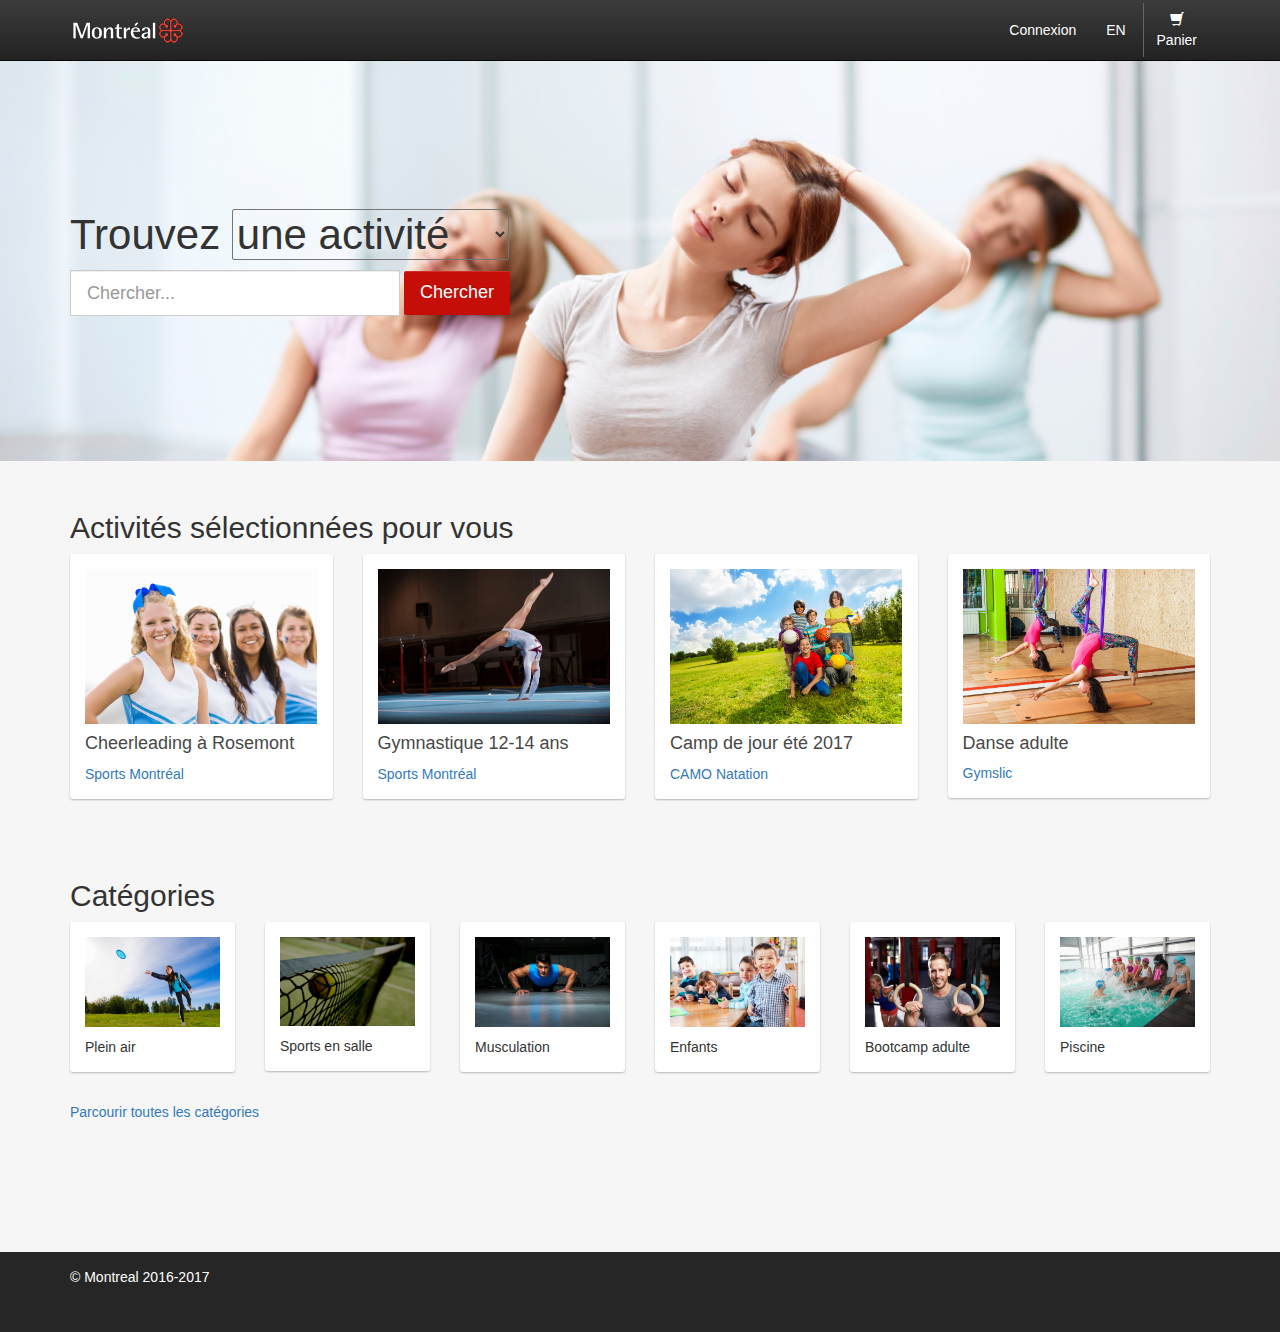
<file: index.html>
﻿<!doctype html>
<html class="no-js" lang="fr">
<head>
    <meta name="viewport" content="width=device-width, initial-scale=1, maximum-scale=1, user-scalable=0"/>
    <meta name="mobileoptimized" content="0" />
    <meta name="apple-mobile-web-app-capable" content="yes" />
    <meta name="mobile-web-app-capable" content="yes" />
    <meta name="apple-mobile-web-app-status-bar-style" content="black-translucent"/>
    
    <link rel="apple-touch-icon" sizes="57x57" href="img/icons/apple-icon-57x57.png">
    <link rel="apple-touch-icon" sizes="60x60" href="img/icons/apple-icon-60x60.png">
    <link rel="apple-touch-icon" sizes="72x72" href="img/icons/apple-icon-72x72.png">
    <link rel="apple-touch-icon" sizes="76x76" href="img/icons/apple-icon-76x76.png">
    <link rel="apple-touch-icon" sizes="114x114" href="img/icons/apple-icon-114x114.png">
    <link rel="apple-touch-icon" sizes="120x120" href="img/icons/apple-icon-120x120.png">
    <link rel="apple-touch-icon" sizes="144x144" href="img/icons/apple-icon-144x144.png">
    <link rel="apple-touch-icon" sizes="152x152" href="img/icons/apple-icon-152x152.png">
    <link rel="apple-touch-icon" sizes="180x180" href="img/icons/apple-icon-180x180.png">
    <link rel="icon" type="image/png" sizes="192x192" href="img/icons/android-icon-192x192.png">
    <link rel="icon" type="image/png" sizes="32x32" href="img/icons/favicon-32x32.png">
    <link rel="icon" type="image/png" sizes="96x96" href="img/icons/favicon-96x96.png">
    <link rel="icon" type="image/png" sizes="16x16" href="img/icons/favicon-16x16.png">
    <link rel="manifest" href="manifest.json">
    <meta name="msapplication-TileColor" content="#ffffff">
    <meta name="msapplication-TileImage" content="img/icons/ms-icon-144x144.png">
    <meta name="theme-color" content="#ffffff">

    <meta charset="utf-8">
    <meta http-equiv="X-UA-Compatible" content="IE=edge,chrome=1">
    <title>Montr&eacute;al - Loisirs en ligne</title>
    <meta name="description" content="">
    <meta name="viewport" content="width=device-width, initial-scale=1">
    <link rel="apple-touch-icon" href="apple-touch-icon.png">

    <meta charset="utf-8">
    <meta http-equiv="X-UA-Compatible" content="IE=edge,chrome=1">
    <title></title>
    <meta name="description" content="">
    <link rel="apple-touch-icon" href="apple-touch-icon.png">

    <link rel="stylesheet" href="css/bootstrap.min.css">
    <link rel="stylesheet" href="css/bootstrap-theme.min.css">
    <link rel="stylesheet" href="css/spacing.css">
    <link rel="stylesheet" href="css/main.css">

    <script src="js/vendor/modernizr-2.8.3.min.js"></script>
</head>
<body>
    <div class="content">
        <nav class="navbar navbar-inverse navbar-fixed-top" role="navigation">
            <div class="container">
                <div class="navbar-header">
                    <div class="row">
                        <div class="col-md-2">
                            <a class="navbar-brand logo" href="index.html">
                                <img class="img-responsive" src="img/logo-city.gif" />
                            </a>
                        </div>
                        <div class="col-md-10">
                            <div class="pv--mini pull-right">
                                <a href="#" class="btn btn-link">Connexion</a>
                                <a href="#" class="btn btn-link">EN</a>
                                <div class="cart">
                                    <a href="#" class="btn btn-link"><span class="glyphicon glyphicon-shopping-cart"></span><br />Panier</a>
                                </div>
                            </div>
                        </div>
                    </div>
                </div>
            </div>
        </nav>

        <!-- Main jumbotron for a primary marketing message or call to action -->
        <div id="jumbotronHome" class="jumbotron jumbotron-home mb--none" style="background-image: url('img/jumbotron-activity.jpg')">
            <div class="container">
                <h1>Trouvez
                    <select id="searchSelect" class="home-select">
                        <option value="activity" selected="selected">une activité</option>
                        <option value="place">un plateau</option>
                        <option value="organization">un organisme</option>
                    </select>
                </h1>
                <form id="search" class="form-inline" action="activity-list.html">
                    <div class="form-group">
                        <div class="input-group">
                            <input type="text" class="form-control input-lg home-search" placeholder="Chercher...">
                        </div>
                    </div>
                    <button type="submit" class="btn btn-primary btn-lg">Chercher</button>
                </form>
            </div>
        </div>

        <!--<div class="bg-white pv--more">
            <div class="container">
                <div class="row">
                    <div class="col-md-4">
                        <div class="mv--more ph">
                            <div class="media">
                                <div class="media-left">
                                    <span class="glyphicon glyphicon glyphicon-home font-xl text-grey"></span>
                                </div>
                                <div class="media-body pl--less">
                                    <h2 class="h3 mt--none" class="media-heading">Installations</h2>
                                    <p>
                                        Vous recherchez une installation ? Aréna, Bibliothèque, Centre communautaire , etc...
                                    </p>
                                    <p>
                                        <a href="place-list.html" class="btn btn-info">Réserver</a>
                                    </p>
                                </div>
                            </div>
                        </div>
                    </div>
                    <div class="col-md-4">
                        <div class="mv--more ph">
                            <div class="media">
                                <div class="media-left">
                                    <span class="glyphicon glyphicon glyphicon-map-marker font-xl text-grey"></span>
                                </div>
                                <div class="media-body pl--less">
                                    <h2 class="h3 mt--none" class="media-heading">Espaces</h2>
                                    <p>
                                        Vous recherchez un espace à louer ? Aire de patinage, terrain de tennis, etc...
                                    </p>
                                    <p>
                                        <a href="place-list.html" class="btn btn-info">Réserver</a>
                                    </p>
                                </div>
                            </div>
                        </div>
                    </div>
                    <div class="col-md-4">
                        <div class="mv--more ph">
                            <div class="media">
                                <div class="media-left">
                                    <span class="glyphicon glyphicon-question-sign  font-xl text-grey"></span>
                                </div>
                                <div class="media-body pl--less">
                                    <h2 class="h3 mt--none" class="media-heading">Aide en ligne</h2>
                                    <p>
                                        <a href="#">Guide d'utilisation</a>
                                    </p>
                                    <p>
                                        <a href="#">Sécurité et confidentialité</a>
                                    </p>
                                    <p class="mb--none">
                                        <a href="#">Service à la clientèle</a>
                                    </p>
                                </div>
                            </div>
                        </div>
                    </div>
                </div>
            </div>
        </div>-->

        <div class="pt--more">
            <div class="container">
                <h2>Activités sélectionnées pour vous</h2>

                <div class="row">
                    <div class="col-md-6 col-lg-3">
                        <div class="card card--flat card--mini mb--more">
                            <img class="img-responsive" src="img/activity-1.jpg" />
                            <h4><a class="text-black" href="#">Cheerleading à Rosemont</a></h4>
                            <a href="#">Sports Montréal</a>
                        </div>
                    </div>
                    <div class="col-md-6 col-lg-3">
                        <div class="card card--flat card--mini mb--more">
                            <img class="img-responsive" src="img/activity-2.jpg" />
                            <h4><a class="text-black" href="#">Gymnastique 12-14 ans</a></h4>
                            <a href="#">Sports Montréal</a>
                        </div>
                    </div>
                    <div class="col-md-6 col-lg-3">
                        <div class="card card--flat card--mini mb--more">
                            <img class="img-responsive" src="img/activity-3.jpg" />
                            <h4><a class="text-black" href="#">Camp de jour été 2017</a></h4>
                            <a href="#">CAMO Natation</a>
                        </div>
                    </div>
                    <div class="col-md-6 col-lg-3">
                        <div class="card card--flat card--mini mb--more">
                            <a class="text-black" href="danse-adulte.html">
                                <img class="img-responsive" src="img/activity-4.jpg" />
                                <h4>Danse adulte</h4>
                            </a>
                            <a href="gymslic.html">Gymslic</a>
                        </div>
                    </div>
                </div>
            </div>
        </div>

        <div class="pt--more">
            <div class="container">
                <h2>Catégories</h2>

                <div class="row">
                    <div class="col-md-4 col-lg-2">
                        <div class="card card--flat card--mini mb--more">
                            <img class="img-responsive" src="img/category-1.jpg" />
                            <p class="mt--less mb--none">Plein air</p>
                        </div>
                    </div>
                    <div class="col-md-4 col-lg-2">
                        <div class="card card--flat card--mini mb--more">
                            <img class="img-responsive" src="img/category-2.jpg" />
                            <p class="mt--less mb--none">Sports en salle</p>
                        </div>
                    </div>
                    <div class="col-md-4 col-lg-2">
                        <div class="card card--flat card--mini mb--more">
                            <img class="img-responsive" src="img/category-3.jpg" />
                            <p class="mt--less mb--none">Musculation</p>
                        </div>
                    </div>
                    <div class="col-md-4 col-lg-2">
                        <div class="card card--flat card--mini mb--more">
                            <img class="img-responsive" src="img/category-5.jpg" />
                            <p class="mt--less mb--none">Enfants</p>
                        </div>
                    </div>
                    <div class="col-md-4 col-lg-2">
                        <div class="card card--flat card--mini mb--more">
                            <img class="img-responsive" src="img/category-6.jpg" />
                            <p class="mt--less mb--none">Bootcamp adulte</p>
                        </div>
                    </div>
                    <div class="col-md-4 col-lg-2">
                        <div class="card card--flat card--mini mb--more">
                            <img class="img-responsive" src="img/category-7.jpg" />
                            <p class="mt--less mb--none">Piscine</p>
                        </div>
                    </div>
                </div>

                <div class="row">
                    <div class="col-md-12 mb--more">
                        <a href="#">Parcourir toutes les catégories</a>
                    </div>
                </div>
            </div>
        </div>

    </div>


    <div class="container">
        <footer>
            <p>&copy; Montreal 2016-2017</p>
        </footer>
    </div>
    <script>window.jQuery || document.write('<script src="js/vendor/jquery-1.11.2.min.js"><\/script>')</script>

    <script src="js/vendor/bootstrap.min.js"></script>

    <script src="js/main.js"></script>
</body>
</html>
</file>
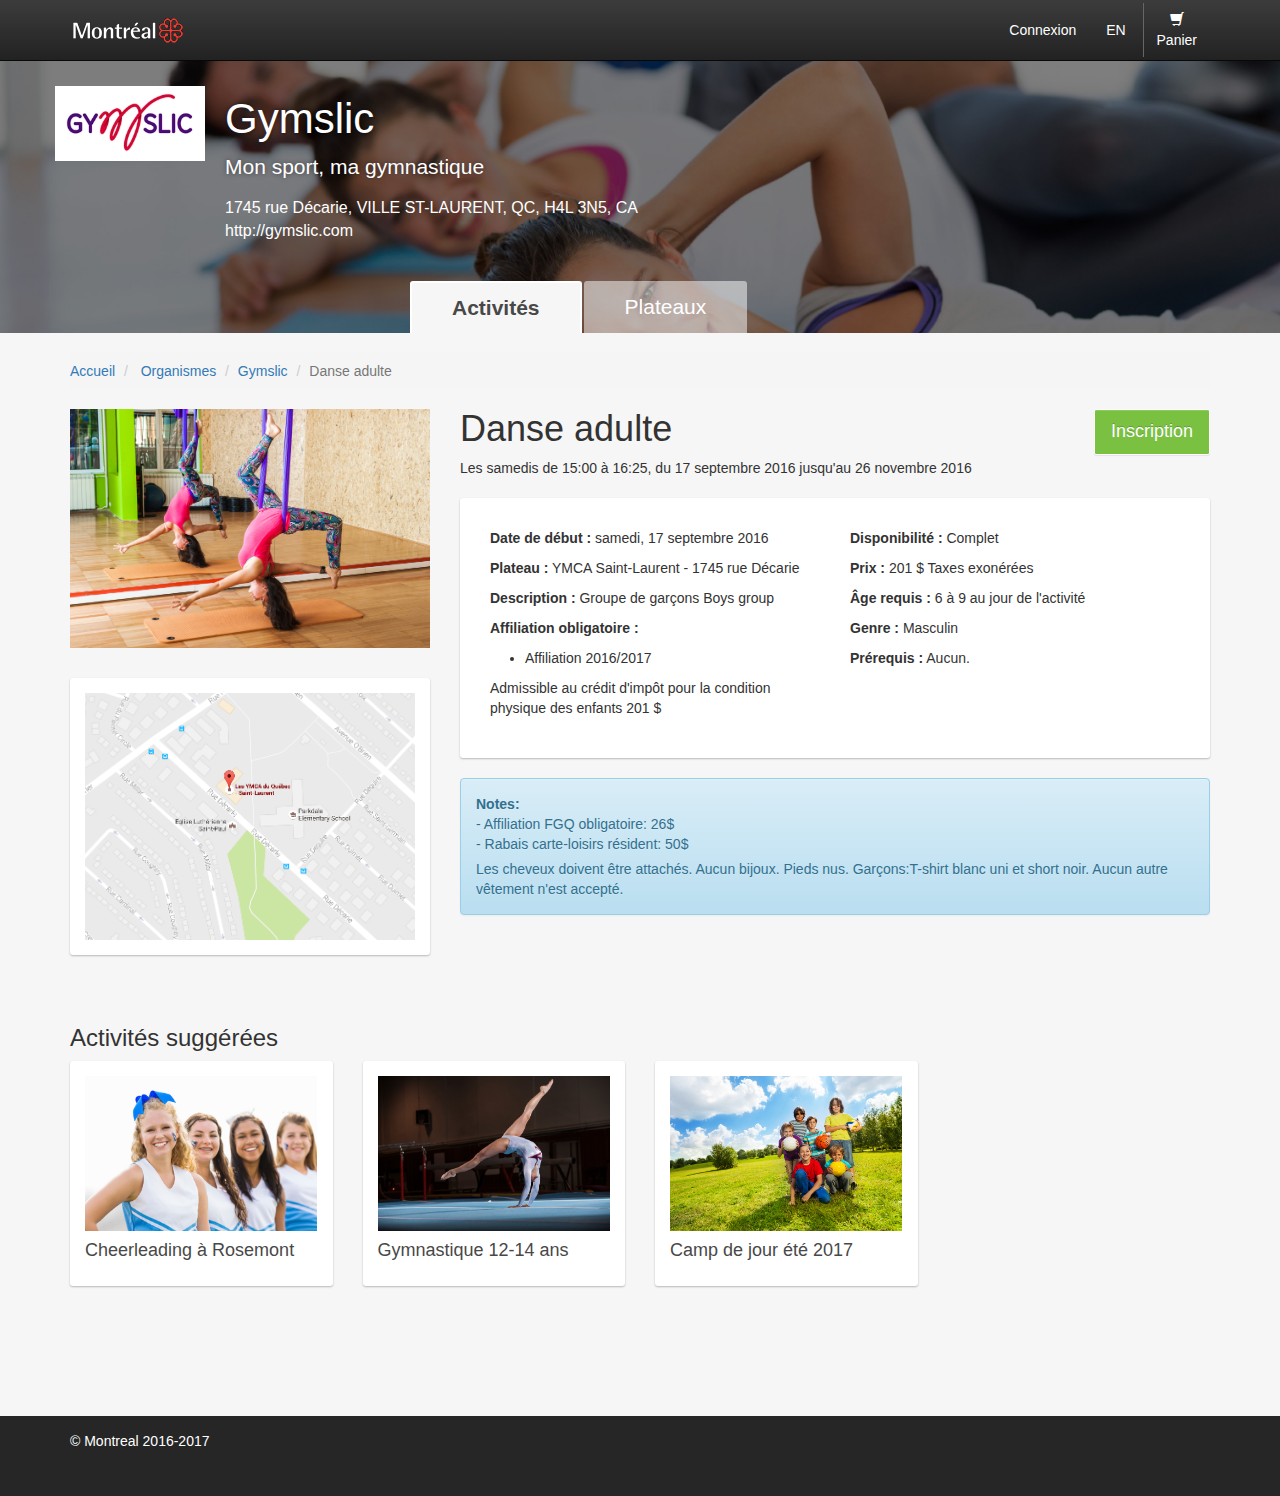
<file: danse-adulte.html>
﻿<!doctype html>
<html class="no-js" lang="fr">
<head>
    <meta name="viewport" content="width=device-width, initial-scale=1, maximum-scale=1, user-scalable=0"/>
    <meta name="mobileoptimized" content="0" />
    <meta name="apple-mobile-web-app-capable" content="yes" />
    <meta name="mobile-web-app-capable" content="yes" />
    <meta name="apple-mobile-web-app-status-bar-style" content="black-translucent"/>

    <link rel="apple-touch-icon" sizes="57x57" href="img/icons/apple-icon-57x57.png">
    <link rel="apple-touch-icon" sizes="60x60" href="img/icons/apple-icon-60x60.png">
    <link rel="apple-touch-icon" sizes="72x72" href="img/icons/apple-icon-72x72.png">
    <link rel="apple-touch-icon" sizes="76x76" href="img/icons/apple-icon-76x76.png">
    <link rel="apple-touch-icon" sizes="114x114" href="img/icons/apple-icon-114x114.png">
    <link rel="apple-touch-icon" sizes="120x120" href="img/icons/apple-icon-120x120.png">
    <link rel="apple-touch-icon" sizes="144x144" href="img/icons/apple-icon-144x144.png">
    <link rel="apple-touch-icon" sizes="152x152" href="img/icons/apple-icon-152x152.png">
    <link rel="apple-touch-icon" sizes="180x180" href="img/icons/apple-icon-180x180.png">
    <link rel="icon" type="image/png" sizes="192x192" href="img/icons/android-icon-192x192.png">
    <link rel="icon" type="image/png" sizes="32x32" href="img/icons/favicon-32x32.png">
    <link rel="icon" type="image/png" sizes="96x96" href="img/icons/favicon-96x96.png">
    <link rel="icon" type="image/png" sizes="16x16" href="img/icons/favicon-16x16.png">
    <link rel="manifest" href="manifest.json">
    <meta name="msapplication-TileColor" content="#ffffff">
    <meta name="msapplication-TileImage" content="img/icons/ms-icon-144x144.png">
    <meta name="theme-color" content="#ffffff">

    <meta charset="utf-8">
    <meta http-equiv="X-UA-Compatible" content="IE=edge,chrome=1">
    <title>Montr&eacute;al - Loisirs en ligne</title>
    <meta name="description" content="">
    <meta name="viewport" content="width=device-width, initial-scale=1">
    <link rel="apple-touch-icon" href="apple-touch-icon.png">

    <meta charset="utf-8">
    <meta http-equiv="X-UA-Compatible" content="IE=edge,chrome=1">
    <title></title>
    <meta name="description" content="">
    <link rel="apple-touch-icon" href="apple-touch-icon.png">

    <link rel="stylesheet" href="css/bootstrap.min.css">
    <link rel="stylesheet" href="css/bootstrap-theme.min.css">
    <link rel="stylesheet" href="css/spacing.css">
    <link rel="stylesheet" href="css/main.css">

    <script src="js/vendor/modernizr-2.8.3.min.js"></script>
</head>
<body>
    <div class="content">
        <nav class="navbar navbar-inverse navbar-fixed-top" role="navigation">
            <div class="container">
                <div class="navbar-header">
                    <div class="row">
                        <div class="col-md-2">
                            <a class="navbar-brand logo" href="index.html">
                                <img class="img-responsive" src="img/logo-city.gif" />
                            </a>
                        </div>
                        <div class="col-md-10">
                            <div class="pv--mini pull-right">
                                <a href="#" class="btn btn-link">Connexion</a>
                                <a href="#" class="btn btn-link">EN</a>
                                <div class="cart">
                                    <a href="#" class="btn btn-link"><span class="glyphicon glyphicon-shopping-cart"></span><br />Panier</a>
                                </div>
                            </div>
                        </div>
                    </div>
                </div>
            </div>
        </nav>

        <div class="jumbotron mb--none jumbotron-organization" style="background-image: url(img/gymslic-bg.jpg);">
            <div class="container">
                <div class="row">

                    <div class="media">
                        <div class="media-left">
                            <div class="jumbotron-organization-logo">
                                <img class="media-object img-responsive" src="img/logo-gymslic.jpg" />
                            </div>
                        </div>
                        <div class="media-body pl--less">
                            <h1 class="mt--less">Gymslic</h1>
                            <p class="headline">Mon sport, ma gymnastique</p>
                            <p class="details">
                                1745 rue Décarie, VILLE ST-LAURENT, QC, H4L 3N5, CA
                                <br /><a href="http://gymslic.com" target="_blank">http://gymslic.com</a>
                            </p>
                        </div>
                    </div>
                </div>
            </div>
        </div>

        <div class="container">
            <ul class="nav nav-tabs nav-organization">
                <li role="presentation" class="active"><a href="gymslic.html">Activités</a></li>
                <li role="presentation"><a href="gymslic-places.html">Plateaux</a></li>
            </ul>
        </div>

        <div class="container">
            <ol class="breadcrumb mv pl--none mb--none">
                <li><a href="index.html">Accueil</a></li>
                <li>
                    <a href="organization-list.html">Organismes</a>
                </li>
                <li><a href="gymslic.html">Gymslic</a></li>
                <li class="active">Danse adulte</li>
            </ol>
        </div>

        <div class="pt">
            <div class="container">

                <div class="row">
                    <div class="col-sm-4">
                        <img class="img-responsive activity-detail-pict" src="img/activity-4.jpg" />

                        <div class="card card--flat card--mini mt--more">
                            <img src="img/danse-adulte-map.png" class="img-responsive" />
                        </div>
                    </div>
                    <div class="col-sm-8">
                        <a class="btn btn-success pull-right btn-lg">Inscription</a>
                        <h1 class="mt--none">
                            Danse adulte
                        </h1>
                        <p>Les samedis de 15:00 à 16:25, du 17 septembre 2016 jusqu'au 26 novembre 2016</p>

                        <div class="card card--flat mt">
                            <div class="row">
                                <div class="col-sm-6">
                                    <p>
                                        <strong>Date de début&nbsp;:</strong>
                                        samedi, 17 septembre 2016
                                    </p>
                                    <p>
                                        <strong>Plateau&nbsp;:</strong>
                                        YMCA Saint-Laurent - 1745 rue Décarie
                                    </p>
                                    <p>
                                        <strong>Description&nbsp;:</strong>
                                        <span class="pre-formatted-text" itemprop="description">
                                            Groupe de garçons
                                            Boys group
                                        </span>
                                    </p>
                                    <p>
                                        <strong>
                                            Affiliation obligatoire&nbsp;:
                                        </strong>
                                    </p>
                                    <p>
                                        <ul>
                                            <li>Affiliation 2016/2017</li>
                                        </ul>
                                    <p>
                                        Admissible au crédit d'impôt pour la condition physique des enfants 201 $
                                    </p>
                                </div>
                                <div class="col-sm-6">
                                    <p class="info-free-place">
                                        <strong>Disponibilité&nbsp;:</strong>
                                        Complet
                                        <meta itemprop="availability" content="Complet">
                                    </p>
                                    <p>
                                        <strong>Prix&nbsp;:</strong>
                                        201 $ Taxes exonérées
                                    </p>
                                    <p>
                                        <strong>Âge requis&nbsp;:</strong>
                                        6 à 9 au jour de l'activité
                                    </p>
                                    <p>
                                        <strong>Genre&nbsp;:</strong>
                                        Masculin
                                    </p>
                                    <p>
                                        <strong>Prérequis&nbsp;:</strong>
                                        <span class="pre-formatted-text">Aucun.</span>
                                    </p>
                                </div>
                            </div>
                        </div>

                        <div class="alert alert-info mt">
                            <strong>Notes:</strong>
                            <p>
                                - Affiliation FGQ obligatoire: 26$
                                <br />- Rabais carte-loisirs résident: 50$
                            </p>
                            <p>
                                Les cheveux doivent être attachés. Aucun bijoux. Pieds nus. Garçons:T-shirt blanc uni et short noir. Aucun autre vêtement n'est accepté.
                            </p>
                        </div>
                    </div>
                </div>
            </div>
        </div>

        <div class="pt--maxi">
            <div class="container">
                <h3>Activités suggérées</h3>

                <div class="row">
                    <div class="col-md-6 col-lg-3">
                        <div class="card card--flat card--mini mb--more">
                            <img class="img-responsive" src="img/activity-1.jpg" />
                            <h4><a class="text-black" href="#">Cheerleading à Rosemont</a></h4>
                        </div>
                    </div>
                    <div class="col-md-6 col-lg-3">
                        <div class="card card--flat card--mini mb--more">
                            <img class="img-responsive" src="img/activity-2.jpg" />
                            <h4><a class="text-black" href="#">Gymnastique 12-14 ans</a></h4>
                        </div>
                    </div>
                    <div class="col-md-6 col-lg-3">
                        <div class="card card--flat card--mini mb--more">
                            <img class="img-responsive" src="img/activity-3.jpg" />
                            <h4><a class="text-black" href="#">Camp de jour été 2017</a></h4>
                        </div>
                    </div>
                </div>
            </div>
        </div>

    </div>


    <div class="container">
        <footer>
            <p>&copy; Montreal 2016-2017</p>
        </footer>
    </div>
    <script>window.jQuery || document.write('<script src="js/vendor/jquery-1.11.2.min.js"><\/script>')</script>

    <script src="js/vendor/bootstrap.min.js"></script>

    <script src="js/main.js"></script>
</body>
</html>
</file>
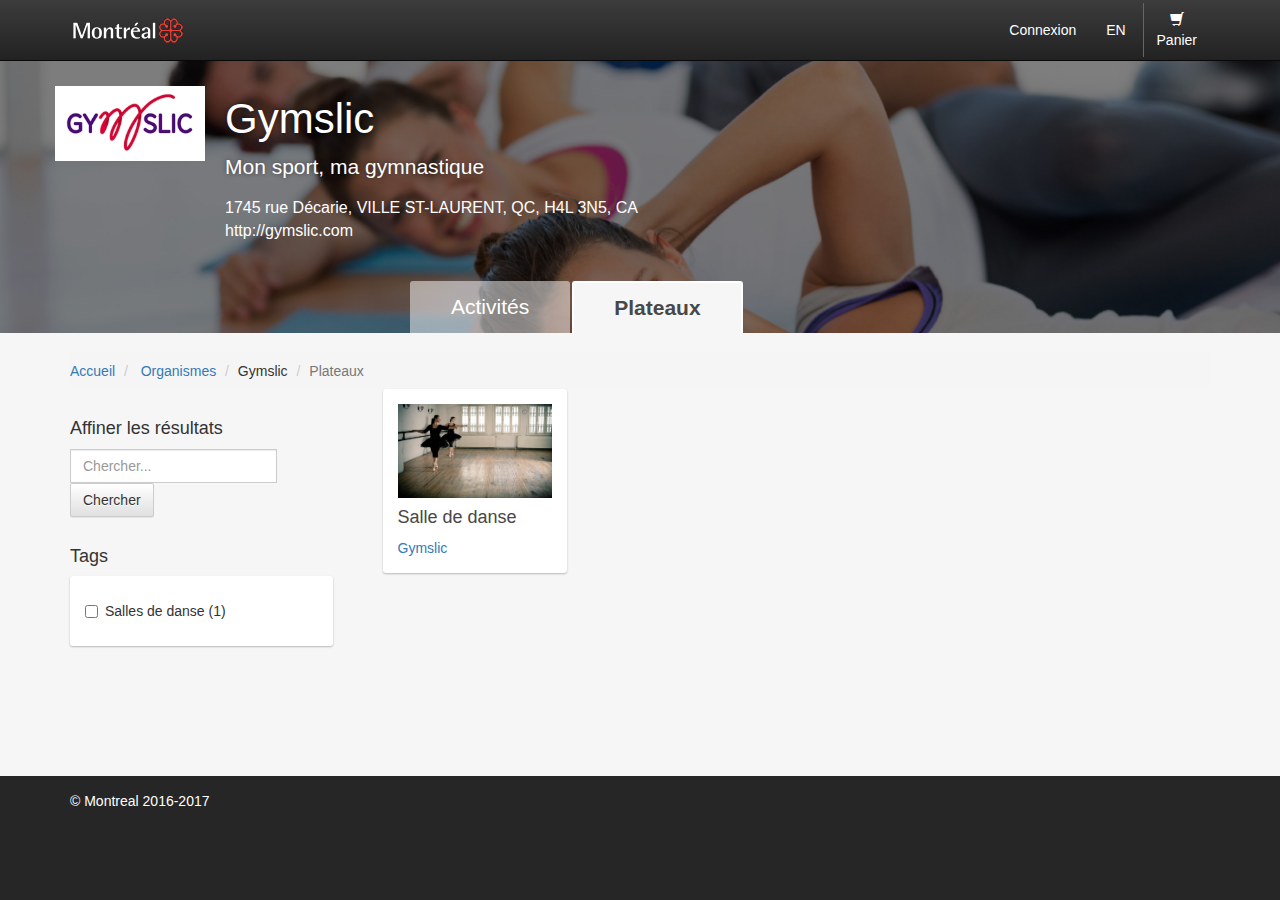
<file: gymslic-places.html>
﻿<!doctype html>
<html class="no-js" lang="fr">
<head>
    <meta name="viewport" content="width=device-width, initial-scale=1, maximum-scale=1, user-scalable=0"/>
    <meta name="mobileoptimized" content="0" />
    <meta name="apple-mobile-web-app-capable" content="yes" />
    <meta name="mobile-web-app-capable" content="yes" />
    <meta name="apple-mobile-web-app-status-bar-style" content="black-translucent"/>

    <link rel="apple-touch-icon" sizes="57x57" href="img/icons/apple-icon-57x57.png">
    <link rel="apple-touch-icon" sizes="60x60" href="img/icons/apple-icon-60x60.png">
    <link rel="apple-touch-icon" sizes="72x72" href="img/icons/apple-icon-72x72.png">
    <link rel="apple-touch-icon" sizes="76x76" href="img/icons/apple-icon-76x76.png">
    <link rel="apple-touch-icon" sizes="114x114" href="img/icons/apple-icon-114x114.png">
    <link rel="apple-touch-icon" sizes="120x120" href="img/icons/apple-icon-120x120.png">
    <link rel="apple-touch-icon" sizes="144x144" href="img/icons/apple-icon-144x144.png">
    <link rel="apple-touch-icon" sizes="152x152" href="img/icons/apple-icon-152x152.png">
    <link rel="apple-touch-icon" sizes="180x180" href="img/icons/apple-icon-180x180.png">
    <link rel="icon" type="image/png" sizes="192x192" href="img/icons/android-icon-192x192.png">
    <link rel="icon" type="image/png" sizes="32x32" href="img/icons/favicon-32x32.png">
    <link rel="icon" type="image/png" sizes="96x96" href="img/icons/favicon-96x96.png">
    <link rel="icon" type="image/png" sizes="16x16" href="img/icons/favicon-16x16.png">
    <link rel="manifest" href="manifest.json">
    <meta name="msapplication-TileColor" content="#ffffff">
    <meta name="msapplication-TileImage" content="img/icons/ms-icon-144x144.png">
    <meta name="theme-color" content="#ffffff">

    <meta charset="utf-8">
    <meta http-equiv="X-UA-Compatible" content="IE=edge,chrome=1">
    <title>Montr&eacute;al - Loisirs en ligne</title>
    <meta name="description" content="">
    <meta name="viewport" content="width=device-width, initial-scale=1">
    <link rel="apple-touch-icon" href="apple-touch-icon.png">

    <meta charset="utf-8">
    <meta http-equiv="X-UA-Compatible" content="IE=edge,chrome=1">
    <title></title>
    <meta name="description" content="">
    <link rel="apple-touch-icon" href="apple-touch-icon.png">

    <link rel="stylesheet" href="css/bootstrap.min.css">
    <link rel="stylesheet" href="css/bootstrap-theme.min.css">
    <link rel="stylesheet" href="css/spacing.css">
    <link rel="stylesheet" href="css/main.css">

    <script src="js/vendor/modernizr-2.8.3.min.js"></script>
</head>
<body>
    <div class="content">
        <nav class="navbar navbar-inverse navbar-fixed-top" role="navigation">
            <div class="container">
                <div class="navbar-header">
                    <div class="row">
                        <div class="col-md-2">
                            <a class="navbar-brand logo" href="index.html">
                                <img class="img-responsive" src="img/logo-city.gif" />
                            </a>
                        </div>
                        <div class="col-md-10">
                            <div class="pv--mini pull-right">
                                <a href="#" class="btn btn-link">Connexion</a>
                                <a href="#" class="btn btn-link">EN</a>
                                <div class="cart">
                                    <a href="#" class="btn btn-link"><span class="glyphicon glyphicon-shopping-cart"></span><br />Panier</a>
                                </div>
                            </div>
                        </div>
                    </div>
                </div>
            </div>
        </nav>

        <div class="jumbotron mb--none jumbotron-organization" style="background-image: url(img/gymslic-bg.jpg);">
            <div class="container">
                <div class="row">

                    <div class="media">
                        <div class="media-left">
                            <div class="jumbotron-organization-logo">
                                <img class="media-object img-responsive" src="img/logo-gymslic.jpg" />
                            </div>
                        </div>
                        <div class="media-body pl--less">
                            <h1 class="mt--less">Gymslic</h1>
                            <p class="headline">Mon sport, ma gymnastique</p>
                            <p class="details">
                                1745 rue Décarie, VILLE ST-LAURENT, QC, H4L 3N5, CA
                                <br/><a href="http://gymslic.com" target="_blank">http://gymslic.com</a>
                            </p>
                        </div>
                    </div>
                </div>
            </div>
        </div>

        <div class="container">
            <ul class="nav nav-tabs nav-organization">
                <li role="presentation"><a href="gymslic.html">Activités</a></li>
                <li role="presentation" class="active"><a href="gymslic-places.html">Plateaux</a></li>
            </ul>
        </div>

        <div class="container">
            <ol class="breadcrumb mv pl--none mb--none">
                <li><a href="index.html">Accueil</a></li>
                <li>
                    <a href="organization-list.html">Organismes</a>
                </li>
                <li>Gymslic</li>
                <li class="active">Plateaux</li>
            </ol>
        </div>

        <div class="container">
            <div class="row">

                <div class="col-sm-5 col-md-3">

                    <h3 class="h4 mt--more">Affiner les résultats</h3>
                    <form class="form-inline mt--less" action="activity-list.html">
                        <div class="form-group">
                            <div class="input-group">
                                <input type="text" class="form-control" placeholder="Chercher...">
                            </div>
                        </div>
                        <button type="submit" class="btn btn-default">Chercher</button>
                    </form>

                    <h3 class="h4 mt--more">Tags</h3>
                    <div class="card card--flat card--mini mb--more">
                        <div class="checkbox">
                            <label>
                                <input type="checkbox"> Salles de danse (1)
                            </label>
                        </div>
                    </div>
                </div>

                <div class="col-sm-7 col-md-9">
                    <section class="pl section">

                        <div class="row">
                            <div class="col-md-6 col-lg-3">
                                <div class="card card--flat card--mini mb--more">
                                    <img class="img-responsive" src="img/space-2.jpg" />
                                    <h4><a class="text-black" href="salle-danse.html">Salle de danse</a></h4>
                                    <a href="gymslic.html">Gymslic</a>
                                </div>
                            </div>
                        </div>

                    </section>
                </div>

            </div>
        </div>

    </div>


    <div class="container">
        <footer>
            <p>&copy; Montreal 2016-2017</p>
        </footer>
    </div>
    <script>window.jQuery || document.write('<script src="js/vendor/jquery-1.11.2.min.js"><\/script>')</script>

    <script src="js/vendor/bootstrap.min.js"></script>

    <script src="js/main.js"></script>
</body>
</html>
</file>
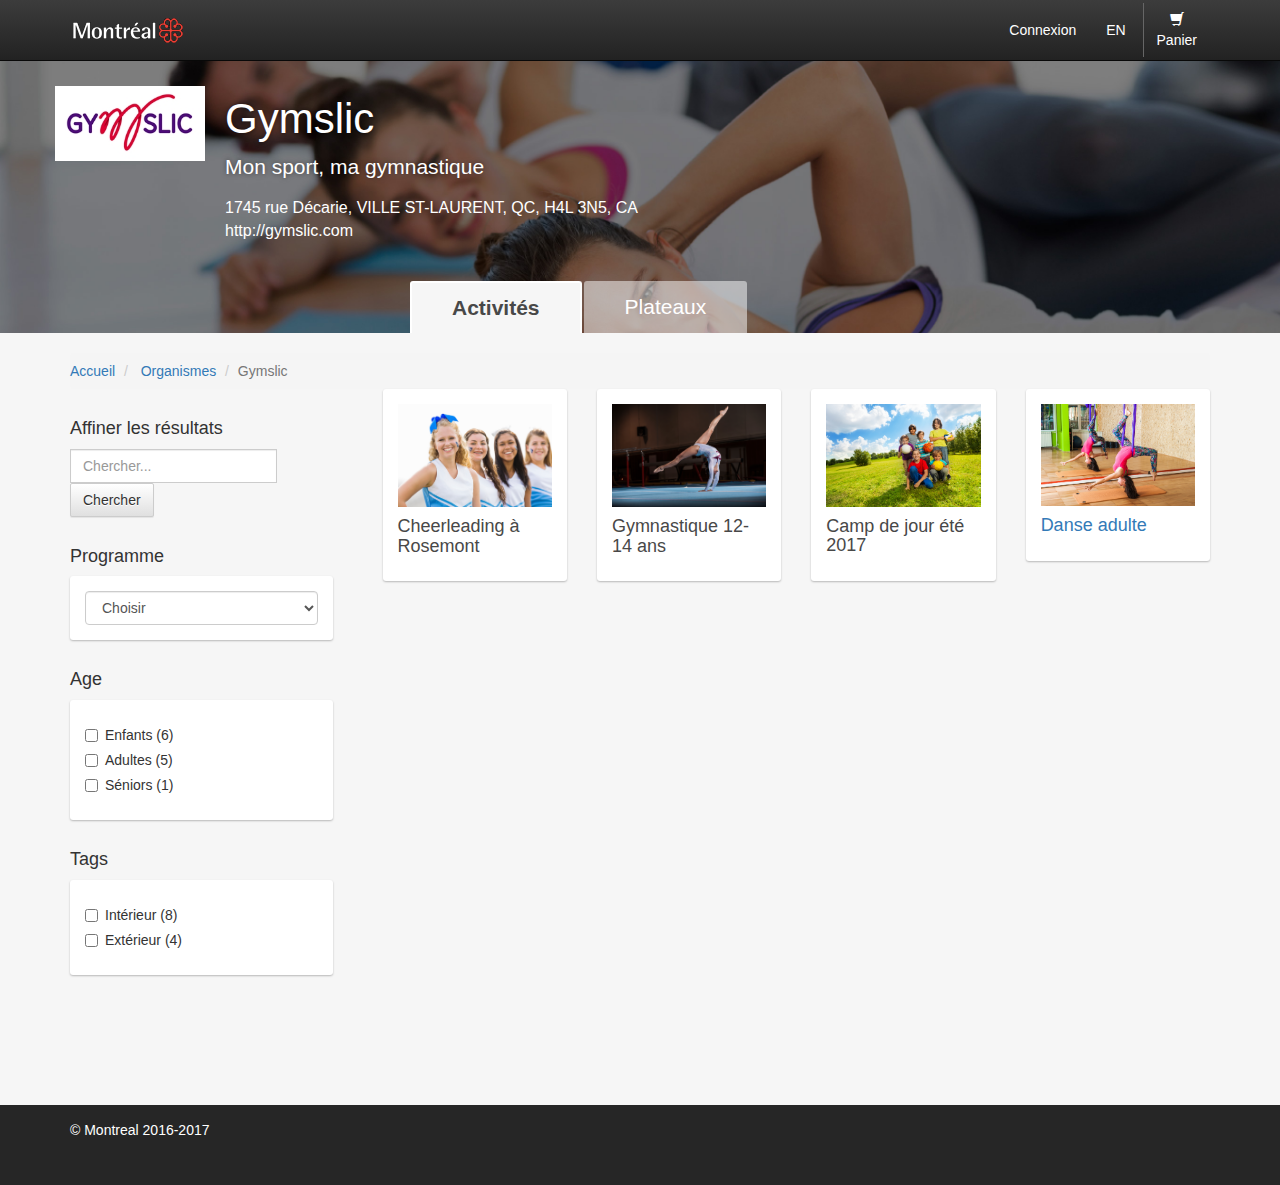
<file: gymslic.html>
﻿<!doctype html>
<html class="no-js" lang="fr">
<head>
    <meta name="viewport" content="width=device-width, initial-scale=1, maximum-scale=1, user-scalable=0"/>
    <meta name="mobileoptimized" content="0" />
    <meta name="apple-mobile-web-app-capable" content="yes" />
    <meta name="mobile-web-app-capable" content="yes" />
    <meta name="apple-mobile-web-app-status-bar-style" content="black-translucent"/>

    <link rel="apple-touch-icon" sizes="57x57" href="img/icons/apple-icon-57x57.png">
    <link rel="apple-touch-icon" sizes="60x60" href="img/icons/apple-icon-60x60.png">
    <link rel="apple-touch-icon" sizes="72x72" href="img/icons/apple-icon-72x72.png">
    <link rel="apple-touch-icon" sizes="76x76" href="img/icons/apple-icon-76x76.png">
    <link rel="apple-touch-icon" sizes="114x114" href="img/icons/apple-icon-114x114.png">
    <link rel="apple-touch-icon" sizes="120x120" href="img/icons/apple-icon-120x120.png">
    <link rel="apple-touch-icon" sizes="144x144" href="img/icons/apple-icon-144x144.png">
    <link rel="apple-touch-icon" sizes="152x152" href="img/icons/apple-icon-152x152.png">
    <link rel="apple-touch-icon" sizes="180x180" href="img/icons/apple-icon-180x180.png">
    <link rel="icon" type="image/png" sizes="192x192" href="img/icons/android-icon-192x192.png">
    <link rel="icon" type="image/png" sizes="32x32" href="img/icons/favicon-32x32.png">
    <link rel="icon" type="image/png" sizes="96x96" href="img/icons/favicon-96x96.png">
    <link rel="icon" type="image/png" sizes="16x16" href="img/icons/favicon-16x16.png">
    <link rel="manifest" href="manifest.json">
    <meta name="msapplication-TileColor" content="#ffffff">
    <meta name="msapplication-TileImage" content="img/icons/ms-icon-144x144.png">
    <meta name="theme-color" content="#ffffff">

    <meta charset="utf-8">
    <meta http-equiv="X-UA-Compatible" content="IE=edge,chrome=1">
    <title>Montr&eacute;al - Loisirs en ligne</title>
    <meta name="description" content="">
    <meta name="viewport" content="width=device-width, initial-scale=1">
    <link rel="apple-touch-icon" href="apple-touch-icon.png">

    <meta charset="utf-8">
    <meta http-equiv="X-UA-Compatible" content="IE=edge,chrome=1">
    <title></title>
    <meta name="description" content="">
    <link rel="apple-touch-icon" href="apple-touch-icon.png">

    <link rel="stylesheet" href="css/bootstrap.min.css">
    <link rel="stylesheet" href="css/bootstrap-theme.min.css">
    <link rel="stylesheet" href="css/spacing.css">
    <link rel="stylesheet" href="css/main.css">

    <script src="js/vendor/modernizr-2.8.3.min.js"></script>
</head>
<body>
    <div class="content">
        <nav class="navbar navbar-inverse navbar-fixed-top" role="navigation">
            <div class="container">
                <div class="navbar-header">
                    <div class="row">
                        <div class="col-md-2">
                            <a class="navbar-brand logo" href="index.html">
                                <img class="img-responsive" src="img/logo-city.gif" />
                            </a>
                        </div>
                        <div class="col-md-10">
                            <div class="pv--mini pull-right">
                                <a href="#" class="btn btn-link">Connexion</a>
                                <a href="#" class="btn btn-link">EN</a>
                                <div class="cart">
                                    <a href="#" class="btn btn-link"><span class="glyphicon glyphicon-shopping-cart"></span><br />Panier</a>
                                </div>
                            </div>
                        </div>
                    </div>
                </div>
            </div>
        </nav>

        <div class="jumbotron mb--none jumbotron-organization" style="background-image: url(img/gymslic-bg.jpg);">
            <div class="container">
                <div class="row">

                    <div class="media">
                        <div class="media-left">
                            <div class="jumbotron-organization-logo">
                                <img class="media-object img-responsive" src="img/logo-gymslic.jpg" />
                            </div>
                        </div>
                        <div class="media-body pl--less">
                            <h1 class="mt--less">Gymslic</h1>
                            <p class="headline">Mon sport, ma gymnastique</p>
                            <p class="details">
                                1745 rue Décarie, VILLE ST-LAURENT, QC, H4L 3N5, CA
                                <br/><a href="http://gymslic.com" target="_blank">http://gymslic.com</a>
                            </p>
                        </div>
                    </div>
                </div>
            </div>
        </div>

        <div class="container">
            <ul class="nav nav-tabs nav-organization">
                <li role="presentation" class="active"><a href="gymslic.html">Activités</a></li>
                <li role="presentation"><a href="gymslic-places.html">Plateaux</a></li>
            </ul>
        </div>

        <div class="container">
            <ol class="breadcrumb mv pl--none mb--none">
                <li><a href="index.html">Accueil</a></li>
                <li>
                    <a href="organization-list.html">Organismes</a>
                </li>
                <li class="active">Gymslic</li>
            </ol>
        </div>

        <div class="container">
            <div class="row">

                <div class="col-sm-5 col-md-3">

                    <h3 class="h4 mt--more">Affiner les résultats</h3>
                    <form class="form-inline mt--less" action="activity-list.html">
                        <div class="form-group">
                            <div class="input-group">
                                <input type="text" class="form-control" placeholder="Chercher...">
                            </div>
                        </div>
                        <button type="submit" class="btn btn-default">Chercher</button>
                    </form>

                    <h3 class="h4 mt--more">Programme</h3>
                    <div class="card card--flat card--mini mb--more">
                        <select class="form-control">
                            <option>Choisir</option>
                            <option>Enfant/Adolescent</option>
                            <option>Danse adultes automne 2016</option>
                            <option>Danse adultes hiver 2016</option>
                        </select>
                    </div>

                    <h3 class="h4 mt--more">Age</h3>
                    <div class="card card--flat card--mini mb--more">
                        <div class="checkbox">
                            <label>
                                <input type="checkbox"> Enfants (6)
                            </label>
                        </div>
                        <div class="checkbox">
                            <label>
                                <input type="checkbox"> Adultes (5)
                            </label>
                        </div>
                        <div class="checkbox">
                            <label>
                                <input type="checkbox"> Séniors (1)
                            </label>
                        </div>
                    </div>

                    <h3 class="h4">Tags</h3>
                    <div class="card card--flat card--mini mb--more">
                        <div class="checkbox">
                            <label>
                                <input type="checkbox"> Intérieur (8)
                            </label>
                        </div>
                        <div class="checkbox">
                            <label>
                                <input type="checkbox"> Extérieur (4)
                            </label>
                        </div>
                    </div>
                </div>

                <div class="col-sm-7 col-md-9">
                    <section class="pl section">

                        <div class="row">
                            <div class="col-md-6 col-lg-3">
                                <div class="card card--flat card--mini mb--more">
                                    <img class="img-responsive" src="img/activity-1.jpg" />
                                    <h4><a class="text-black" href="#">Cheerleading à Rosemont</a></h4>
                                </div>
                            </div>
                            <div class="col-md-6 col-lg-3">
                                <div class="card card--flat card--mini mb--more">
                                    <img class="img-responsive" src="img/activity-2.jpg" />
                                    <h4><a class="text-black" href="#">Gymnastique 12-14 ans</a></h4>
                                </div>
                            </div>
                            <div class="col-md-6 col-lg-3">
                                <div class="card card--flat card--mini mb--more">
                                    <img class="img-responsive" src="img/activity-3.jpg" />
                                    <h4><a class="text-black" href="#">Camp de jour été 2017</a></h4>
                                </div>
                            </div>
                            <div class="col-md-6 col-lg-3">
                                <a href="danse-adulte.html" class="card card--flat card--mini mb--more" style="display: block;">
                                    <img class="img-responsive" src="img/activity-4.jpg" />
                                    <h4>Danse adulte</h4>
                                </a>
                            </div>
                        </div>

                    </section>
                </div>

            </div>
        </div>

    </div>


    <div class="container">
        <footer>
            <p>&copy; Montreal 2016-2017</p>
        </footer>
    </div>
    <script>window.jQuery || document.write('<script src="js/vendor/jquery-1.11.2.min.js"><\/script>')</script>

    <script src="js/vendor/bootstrap.min.js"></script>

    <script src="js/main.js"></script>
</body>
</html>
</file>
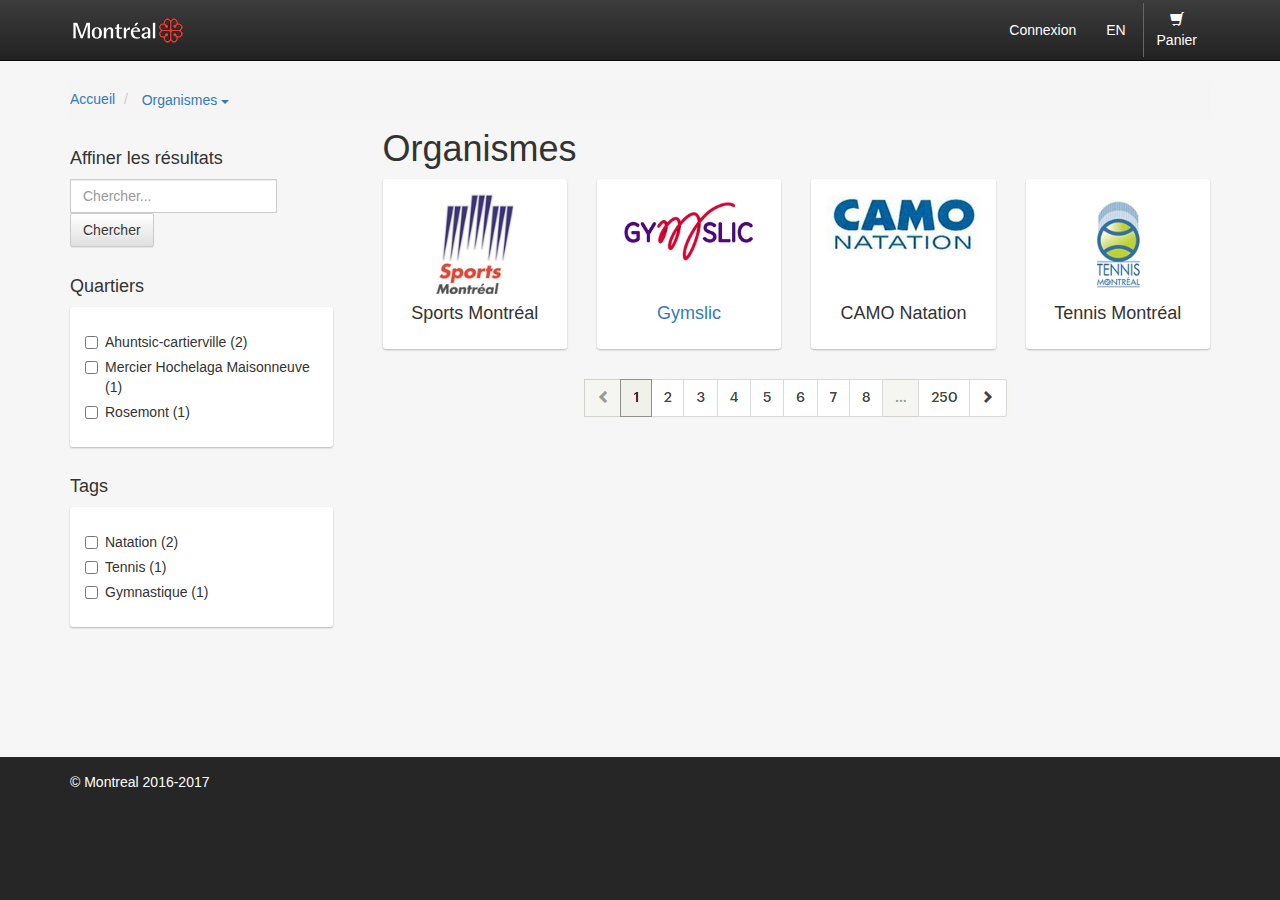
<file: organization-list.html>
﻿<!doctype html>
    <html class="no-js" lang="fr">
    <head>
        <meta name="viewport" content="width=device-width, initial-scale=1, maximum-scale=1, user-scalable=0"/>
        <meta name="mobileoptimized" content="0" />
        <meta name="apple-mobile-web-app-capable" content="yes" />
        <meta name="mobile-web-app-capable" content="yes" />
        <meta name="apple-mobile-web-app-status-bar-style" content="black-translucent"/>

        <link rel="apple-touch-icon" sizes="57x57" href="img/icons/apple-icon-57x57.png">
        <link rel="apple-touch-icon" sizes="60x60" href="img/icons/apple-icon-60x60.png">
        <link rel="apple-touch-icon" sizes="72x72" href="img/icons/apple-icon-72x72.png">
        <link rel="apple-touch-icon" sizes="76x76" href="img/icons/apple-icon-76x76.png">
        <link rel="apple-touch-icon" sizes="114x114" href="img/icons/apple-icon-114x114.png">
        <link rel="apple-touch-icon" sizes="120x120" href="img/icons/apple-icon-120x120.png">
        <link rel="apple-touch-icon" sizes="144x144" href="img/icons/apple-icon-144x144.png">
        <link rel="apple-touch-icon" sizes="152x152" href="img/icons/apple-icon-152x152.png">
        <link rel="apple-touch-icon" sizes="180x180" href="img/icons/apple-icon-180x180.png">
        <link rel="icon" type="image/png" sizes="192x192" href="img/icons/android-icon-192x192.png">
        <link rel="icon" type="image/png" sizes="32x32" href="img/icons/favicon-32x32.png">
        <link rel="icon" type="image/png" sizes="96x96" href="img/icons/favicon-96x96.png">
        <link rel="icon" type="image/png" sizes="16x16" href="img/icons/favicon-16x16.png">
        <link rel="manifest" href="manifest.json">
        <meta name="msapplication-TileColor" content="#ffffff">
        <meta name="msapplication-TileImage" content="img/icons/ms-icon-144x144.png">
        <meta name="theme-color" content="#ffffff">

        <meta charset="utf-8">
        <meta http-equiv="X-UA-Compatible" content="IE=edge,chrome=1">
        <title>Montr&eacute;al - Loisirs en ligne</title>
        <meta name="description" content="">
        <link rel="apple-touch-icon" href="apple-touch-icon.png">

        <link rel="stylesheet" href="css/bootstrap.min.css">
        <link rel="stylesheet" href="css/bootstrap-theme.min.css">
        <link rel="stylesheet" href="css/spacing.css">
        <link rel="stylesheet" href="css/main.css">

        <script src="js/vendor/modernizr-2.8.3.min.js"></script>
    </head>
    <body>
    <div class="content">
        <nav class="navbar navbar-inverse navbar-fixed-top" role="navigation">
            <div class="container">
                <div class="navbar-header">
                    <div class="row">
                        <div class="col-md-2">
                            <a class="navbar-brand logo" href="index.html">
                                <img class="img-responsive" src="img/logo-city.gif" />
                            </a>
                        </div>
                        <div class="col-md-10">
                            <div class="pv--mini pull-right">
                                <a href="#" class="btn btn-link">Connexion</a>
                                <a href="#" class="btn btn-link">EN</a>
                                <div class="cart">
                                    <a href="#" class="btn btn-link"><span class="glyphicon glyphicon-shopping-cart"></span><br />Panier</a>
                                </div>
                            </div>
                        </div>
                    </div>
                </div>
            </div>
        </nav>

        <div class="container">
            <ol class="breadcrumb mv pl--none mb--none">
                <li><a href="index.html">Accueil</a></li>
                <li class="active">
                    <div class="dropdown" style="display: inline-block;">
                        <button class="btn btn-link dropdown-toggle pa--none" type="button" id="dropdownMenu1" data-toggle="dropdown" aria-haspopup="true" aria-expanded="true">
                            Organismes
                            <span class="caret"></span>
                        </button>
                        <ul class="dropdown-menu" aria-labelledby="dropdownMenu1">
                            <li><a href="activity-list.html">Activités</a></li>
                            <li><a href="place-list.html">Plateaux</a></li>
                        </ul>
                    </div>
                </li>
            </ol>
        </div>

        <div class="container">
            <div class="row">

                <div class="col-sm-5 col-md-3">

                    <h3 class="h4 mt--more">Affiner les résultats</h3>
                    <form class="form-inline mt--less" action="activity-list.html">
                        <div class="form-group">
                            <div class="input-group">
                                <input type="text" class="form-control" placeholder="Chercher...">
                            </div>
                        </div>
                        <button type="submit" class="btn btn-default">Chercher</button>
                    </form>

                    <h3 class="h4 mt--more">Quartiers</h3>
                    <div class="card card--flat card--mini mb--more">
                        <div class="checkbox">
                            <label>
                                <input type="checkbox"> Ahuntsic-cartierville (2)
                            </label>
                        </div>
                        <div class="checkbox">
                            <label>
                                <input type="checkbox"> Mercier Hochelaga Maisonneuve (1)
                            </label>
                        </div>
                        <div class="checkbox">
                            <label>
                                <input type="checkbox"> Rosemont (1)
                            </label>
                        </div>
                    </div>

                    <h3 class="h4 mt--more">Tags</h3>
                    <div class="card card--flat card--mini mb--more">
                        <div class="checkbox">
                            <label>
                                <input type="checkbox"> Natation (2)
                            </label>
                        </div>
                        <div class="checkbox">
                            <label>
                                <input type="checkbox"> Tennis (1)
                            </label>
                        </div>
                        <div class="checkbox">
                            <label>
                                <input type="checkbox"> Gymnastique (1)
                            </label>
                        </div>
                    </div>

                </div>

                <div class="col-sm-7 col-md-9">

                    <section class="pl section">
                        <h1 class="mt--less">Organismes</h1>

                        <div class="row">
                            <div class="col-md-6 col-lg-3">
                                <div class="card card--flat card--mini text-center">
                                    <div class="logo-org">
                                        <img class="img-responsive" src="img/logo-sports-montreal.jpg" />
                                    </div>
                                    <h4>Sports Montréal</h4>
                                </div>
                            </div>
                            <div class="col-md-6 col-lg-3">
                                <a href="gymslic.html" class="card card--flat card--mini mb--more text-center" style="display: inline-block;">
                                    <div class="logo-org">
                                        <img class="img-responsive" src="img/logo-gymslic.jpg" />
                                    </div>
                                    <h4>Gymslic</h4>
                                </a>
                            </div>
                            <div class="col-md-6 col-lg-3">
                                <div class="card card--flat card--mini text-center">
                                    <div class="logo-org">
                                        <img class="img-responsive" src="img/logo-camo.jpg" />
                                    </div>
                                    <h4>CAMO Natation</h4>
                                </div>
                            </div>
                            <div class="col-md-6 col-lg-3">
                                <div class="card card--flat card--mini text-center">
                                    <div class="logo-org">
                                        <img class="img-responsive" src="img/logo-tennis-montreal.jpg" />
                                    </div>
                                    <h4>Tennis Montréal</h4>
                                </div>
                            </div>
                        </div>

                        <div class="text-center">
                            <img src="img/nav.png" />
                        </div>
                    </section>
                </div>

            </div>
        </div>

    </div>


    <div class="container">
            <footer>
                <p>&copy; Montreal 2016-2017</p>
            </footer>
        </div>
        <script>window.jQuery || document.write('<script src="js/vendor/jquery-1.11.2.min.js"><\/script>')</script>

        <script src="js/vendor/bootstrap.min.js"></script>

        <script src="js/main.js"></script>
    </body>
</html>
</file>
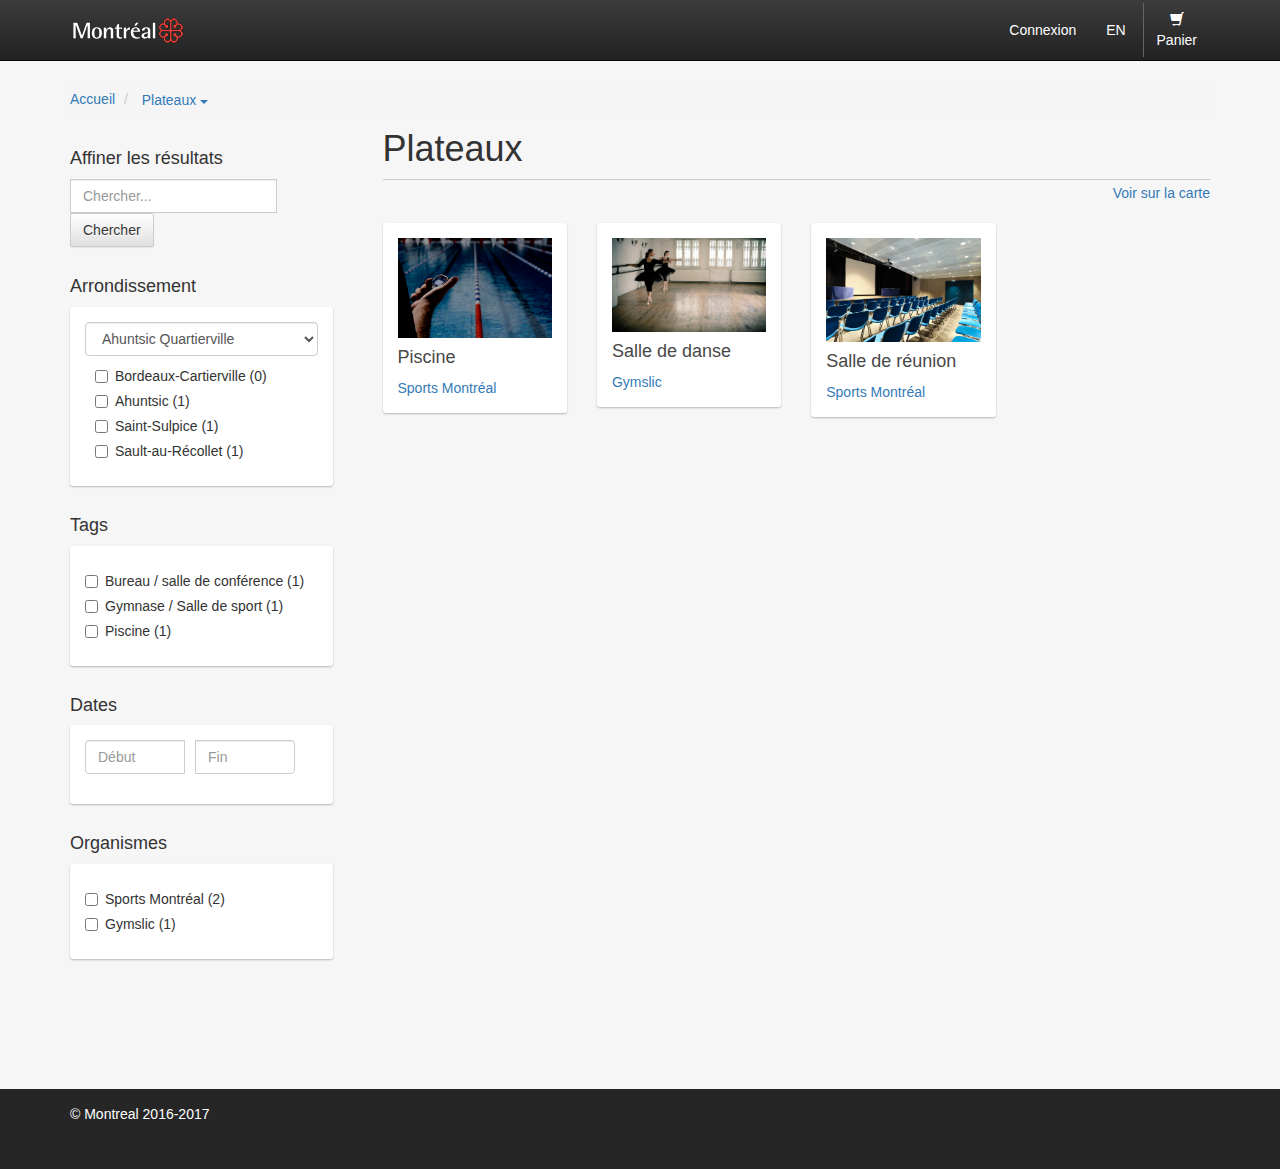
<file: place-list.html>
﻿<!doctype html>
    <html class="no-js" lang="fr">
    <head>
        <meta name="viewport" content="width=device-width, initial-scale=1, maximum-scale=1, user-scalable=0"/>
        <meta name="mobileoptimized" content="0" />
        <meta name="apple-mobile-web-app-capable" content="yes" />
        <meta name="mobile-web-app-capable" content="yes" />
        <meta name="apple-mobile-web-app-status-bar-style" content="black-translucent"/>

        <link rel="apple-touch-icon" sizes="57x57" href="img/icons/apple-icon-57x57.png">
        <link rel="apple-touch-icon" sizes="60x60" href="img/icons/apple-icon-60x60.png">
        <link rel="apple-touch-icon" sizes="72x72" href="img/icons/apple-icon-72x72.png">
        <link rel="apple-touch-icon" sizes="76x76" href="img/icons/apple-icon-76x76.png">
        <link rel="apple-touch-icon" sizes="114x114" href="img/icons/apple-icon-114x114.png">
        <link rel="apple-touch-icon" sizes="120x120" href="img/icons/apple-icon-120x120.png">
        <link rel="apple-touch-icon" sizes="144x144" href="img/icons/apple-icon-144x144.png">
        <link rel="apple-touch-icon" sizes="152x152" href="img/icons/apple-icon-152x152.png">
        <link rel="apple-touch-icon" sizes="180x180" href="img/icons/apple-icon-180x180.png">
        <link rel="icon" type="image/png" sizes="192x192" href="img/icons/android-icon-192x192.png">
        <link rel="icon" type="image/png" sizes="32x32" href="img/icons/favicon-32x32.png">
        <link rel="icon" type="image/png" sizes="96x96" href="img/icons/favicon-96x96.png">
        <link rel="icon" type="image/png" sizes="16x16" href="img/icons/favicon-16x16.png">
        <link rel="manifest" href="manifest.json">
        <meta name="msapplication-TileColor" content="#ffffff">
        <meta name="msapplication-TileImage" content="img/icons/ms-icon-144x144.png">
        <meta name="theme-color" content="#ffffff">

        <meta charset="utf-8">
        <meta http-equiv="X-UA-Compatible" content="IE=edge,chrome=1">
        <title>Montr&eacute;al - Loisirs en ligne</title>
        <meta name="description" content="">
        <link rel="apple-touch-icon" href="apple-touch-icon.png">

        <link rel="stylesheet" href="css/bootstrap.min.css">
        <link rel="stylesheet" href="css/bootstrap-theme.min.css">
        <link rel="stylesheet" href="css/spacing.css">
        <link rel="stylesheet" href="css/main.css">

        <script src="js/vendor/modernizr-2.8.3.min.js"></script>
    </head>
    <body>
    <div class="content">
        <nav class="navbar navbar-inverse navbar-fixed-top" role="navigation">
            <div class="container">
                <div class="navbar-header">
                    <div class="row">
                        <div class="col-md-2">
                            <a class="navbar-brand logo" href="index.html">
                                <img class="img-responsive" src="img/logo-city.gif" />
                            </a>
                        </div>
                        <div class="col-md-10">
                            <div class="pv--mini pull-right">
                                <a href="#" class="btn btn-link">Connexion</a>
                                <a href="#" class="btn btn-link">EN</a>
                                <div class="cart">
                                    <a href="#" class="btn btn-link"><span class="glyphicon glyphicon-shopping-cart"></span><br />Panier</a>
                                </div>
                            </div>
                        </div>
                    </div>
                </div>
            </div>
        </nav>

        <div class="container">
            <ol class="breadcrumb mv pl--none mb--none">
                <li><a href="index.html">Accueil</a></li>
                <li class="active">
                    <div class="dropdown" style="display: inline-block;">
                        <button class="btn btn-link dropdown-toggle pa--none" type="button" id="dropdownMenu1" data-toggle="dropdown" aria-haspopup="true" aria-expanded="true">
                            Plateaux
                            <span class="caret"></span>
                        </button>
                        <ul class="dropdown-menu" aria-labelledby="dropdownMenu1">
                            <li><a href="activity-list.html">Activités</a></li>
                            <li><a href="organization-list.html">Organismes</a></li>
                        </ul>
                    </div>
                </li>
            </ol>
        </div>

        <div class="container">
            <div class="row">

                <div class="col-sm-5 col-md-3">

                    <h3 class="h4 mt--more">Affiner les résultats</h3>
                    <form class="form-inline mt--less" action="activity-list.html">
                        <div class="form-group">
                            <div class="input-group">
                                <input type="text" class="form-control" placeholder="Chercher...">
                            </div>
                        </div>
                        <button type="submit" class="btn btn-default">Chercher</button>
                    </form>

                    <h3 class="h4 mt--more">Arrondissement</h3>
                    <div class="card card--flat card--mini mb--more">
                        <select class="form-control">
                            <option>Choisir</option>
                            <option selected="selected">Ahuntsic Quartierville</option>
                            <option>Mercier Hochelaga Maisonneuve</option>
                        </select>
						<div class="pl--less">
							<div class="checkbox">
								<label>
									<input type="checkbox"> Bordeaux-Cartierville (0)
								</label>
							</div>
							<div class="checkbox">
								<label>
									<input type="checkbox"> Ahuntsic (1)
								</label>
							</div>
							<div class="checkbox">
								<label>
									<input type="checkbox"> Saint-Sulpice (1)
								</label>
							</div>
							<div class="checkbox">
								<label>
									<input type="checkbox"> Sault-au-Récollet (1)
								</label>
							</div>
						</div>
                    </div>

                    <!-- <h3 class="h4 mt--more">Carte</h3>
                    <div class="card card--flat card--mini mb--more">
                        <img src="img/montreal-map.png" class="img-responsive"/>
                    </div>

                    <h3 class="h4 mt--more">Disponibilités</h3>
                    <div class="card card--flat card--mini mb--more">
                        <img src="img/calendar.png" class="img-responsive" />
                    </div> -->

                    <h3 class="h4 mt--more">Tags</h3>
                    <div class="card card--flat card--mini mb--more">
                        <div class="checkbox">
                            <label>
                                <input type="checkbox"> Bureau / salle de conférence (1)
                            </label>
                        </div>
						<div class="checkbox">
                            <label>
                                <input type="checkbox"> Gymnase / Salle de sport  (1)
                            </label>
                        </div>
						<div class="checkbox">
                            <label>
                                <input type="checkbox"> Piscine (1)
                            </label>
                        </div>
                    </div>
					
					<h3 class="h4 mt--more">Dates</h3>
                    <div class="card card--flat card--mini mb--more">
						<div class="form-group">
							<div class="input-group">
								<input type="text" class="form-control mr--less" placeholder="Début" style="width: 100px;">
								<input type="text" class="form-control" placeholder="Fin" style="width: 100px;">
							</div>
						</div>
					</div>
					
                    <h3 class="h4">Organismes</h3>
                    <div class="card card--flat card--mini mb--more">
                        <div class="checkbox">
                            <label>
                                <input type="checkbox"> Sports Montréal (2)
                            </label>
                        </div>
                        <div class="checkbox">
                            <label>
                                <input type="checkbox"> Gymslic (1)
                            </label>
                        </div>
                    </div>
                </div>

                <div class="col-sm-7 col-md-9">

                    <section class="pl section">
                        <h1 class="mt--less">Plateaux</h1>

						<div class="text-right pt--mini mb" style="border-top: solid 1px #CCC;">
							<a href="#">Voir sur la carte</a>
						</div>
						
                        <div class="row">
                            <div class="col-md-6 col-lg-3">
                                <div class="card card--flat card--mini mb--more">
                                    <img class="img-responsive" src="img/space-1.jpg"/>
                                    <h4><a class="text-black" href="#">Piscine</a></h4>
                                    <a href="#">Sports Montréal</a>
                                </div>
                            </div>
                            <div class="col-md-6 col-lg-3">
                                <div class="card card--flat card--mini mb--more">
                                    <img class="img-responsive" src="img/space-2.jpg"/>
                                    <h4><a class="text-black" href="salle-danse.html">Salle de danse</a></h4>
                                    <a href="gymslic.html">Gymslic</a>
                                </div>
                            </div>
                            <div class="col-md-6 col-lg-3">
                                <div class="card card--flat card--mini mb--more">
                                    <img class="img-responsive" src="img/space-3.jpg"/>
                                    <h4><a class="text-black" href="#">Salle de réunion</a></h4>
                                    <a href="#">Sports Montréal</a>
                                </div>
                            </div>
                        </div>

                    </section>
                </div>

            </div>
        </div>

    </div>


    <div class="container">
            <footer>
                <p>&copy; Montreal 2016-2017</p>
            </footer>
        </div>
        <script>window.jQuery || document.write('<script src="js/vendor/jquery-1.11.2.min.js"><\/script>')</script>

        <script src="js/vendor/bootstrap.min.js"></script>

        <script src="js/main.js"></script>
    </body>
</html>
</file>
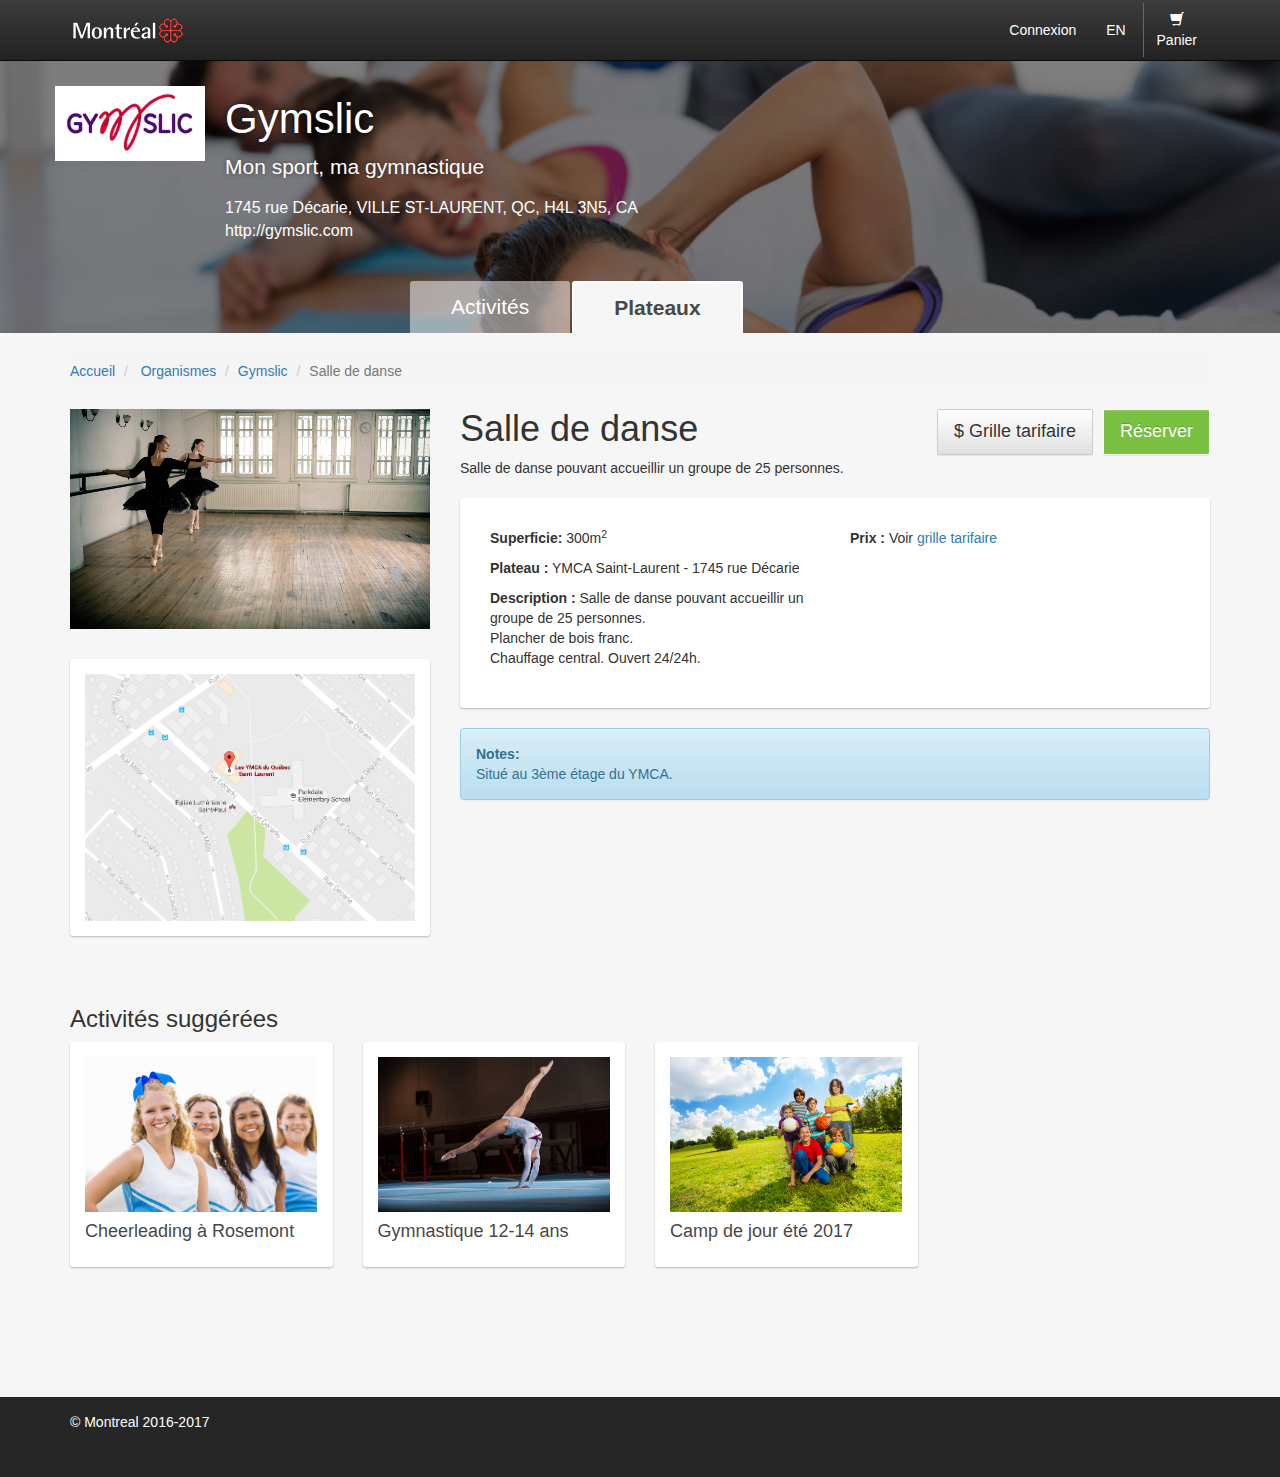
<file: salle-danse.html>
﻿<!doctype html>
<html class="no-js" lang="fr">
<head>
    <meta name="viewport" content="width=device-width, initial-scale=1, maximum-scale=1, user-scalable=0"/>
    <meta name="mobileoptimized" content="0" />
    <meta name="apple-mobile-web-app-capable" content="yes" />
    <meta name="mobile-web-app-capable" content="yes" />
    <meta name="apple-mobile-web-app-status-bar-style" content="black-translucent"/>

    <link rel="apple-touch-icon" sizes="57x57" href="img/icons/apple-icon-57x57.png">
    <link rel="apple-touch-icon" sizes="60x60" href="img/icons/apple-icon-60x60.png">
    <link rel="apple-touch-icon" sizes="72x72" href="img/icons/apple-icon-72x72.png">
    <link rel="apple-touch-icon" sizes="76x76" href="img/icons/apple-icon-76x76.png">
    <link rel="apple-touch-icon" sizes="114x114" href="img/icons/apple-icon-114x114.png">
    <link rel="apple-touch-icon" sizes="120x120" href="img/icons/apple-icon-120x120.png">
    <link rel="apple-touch-icon" sizes="144x144" href="img/icons/apple-icon-144x144.png">
    <link rel="apple-touch-icon" sizes="152x152" href="img/icons/apple-icon-152x152.png">
    <link rel="apple-touch-icon" sizes="180x180" href="img/icons/apple-icon-180x180.png">
    <link rel="icon" type="image/png" sizes="192x192" href="img/icons/android-icon-192x192.png">
    <link rel="icon" type="image/png" sizes="32x32" href="img/icons/favicon-32x32.png">
    <link rel="icon" type="image/png" sizes="96x96" href="img/icons/favicon-96x96.png">
    <link rel="icon" type="image/png" sizes="16x16" href="img/icons/favicon-16x16.png">
    <link rel="manifest" href="manifest.json">
    <meta name="msapplication-TileColor" content="#ffffff">
    <meta name="msapplication-TileImage" content="img/icons/ms-icon-144x144.png">
    <meta name="theme-color" content="#ffffff">

    <meta charset="utf-8">
    <meta http-equiv="X-UA-Compatible" content="IE=edge,chrome=1">
    <title>Montr&eacute;al - Loisirs en ligne</title>
    <meta name="description" content="">
    <meta name="viewport" content="width=device-width, initial-scale=1">
    <link rel="apple-touch-icon" href="apple-touch-icon.png">

    <meta charset="utf-8">
    <meta http-equiv="X-UA-Compatible" content="IE=edge,chrome=1">
    <title></title>
    <meta name="description" content="">
    <link rel="apple-touch-icon" href="apple-touch-icon.png">

    <link rel="stylesheet" href="css/bootstrap.min.css">
    <link rel="stylesheet" href="css/bootstrap-theme.min.css">
    <link rel="stylesheet" href="css/spacing.css">
    <link rel="stylesheet" href="css/main.css">

    <script src="js/vendor/modernizr-2.8.3.min.js"></script>
</head>
<body>
    <div class="content">
        <nav class="navbar navbar-inverse navbar-fixed-top" role="navigation">
            <div class="container">
                <div class="navbar-header">
                    <div class="row">
                        <div class="col-md-2">
                            <a class="navbar-brand logo" href="index.html">
                                <img class="img-responsive" src="img/logo-city.gif" />
                            </a>
                        </div>
                        <div class="col-md-10">
                            <div class="pv--mini pull-right">
                                <a href="#" class="btn btn-link">Connexion</a>
                                <a href="#" class="btn btn-link">EN</a>
                                <div class="cart">
                                    <a href="#" class="btn btn-link"><span class="glyphicon glyphicon-shopping-cart"></span><br />Panier</a>
                                </div>
                            </div>
                        </div>
                    </div>
                </div>
            </div>
        </nav>

        <div class="jumbotron mb--none jumbotron-organization" style="background-image: url(img/gymslic-bg.jpg);">
            <div class="container">
                <div class="row">

                    <div class="media">
                        <div class="media-left">
                            <div class="jumbotron-organization-logo">
                                <img class="media-object img-responsive" src="img/logo-gymslic.jpg" />
                            </div>
                        </div>
                        <div class="media-body pl--less">
                            <h1 class="mt--less">Gymslic</h1>
                            <p class="headline">Mon sport, ma gymnastique</p>
                            <p class="details">
                                1745 rue Décarie, VILLE ST-LAURENT, QC, H4L 3N5, CA
                                <br /><a href="http://gymslic.com" target="_blank">http://gymslic.com</a>
                            </p>
                        </div>
                    </div>
                </div>
            </div>
        </div>

        <div class="container">
            <ul class="nav nav-tabs nav-organization">
                <li role="presentation"><a href="gymslic.html">Activités</a></li>
                <li role="presentation" class="active"><a href="gymslic-places.html">Plateaux</a></li>
            </ul>
        </div>

        <div class="container">
            <ol class="breadcrumb mv pl--none mb--none">
                <li><a href="index.html">Accueil</a></li>
                <li>
                    <a href="organization-list.html">Organismes</a>
                </li>
                <li><a href="gymslic.html">Gymslic</a></li>
                <li class="active">Salle de danse</li>
            </ol>
        </div>

        <div class="pt">
            <div class="container">

                <div class="row">
                    <div class="col-sm-4">
                        <img class="img-responsive activity-detail-pict" src="img/space-2.jpg" />

                        <div class="card card--flat card--mini mt--more">
                            <img src="img/danse-adulte-map.png" class="img-responsive" />
                        </div>
                    </div>
                    <div class="col-sm-8">
                        <a class="btn btn-success pull-right btn-lg">Réserver</a>
                        <a class="btn btn-default pull-right btn-lg mr--less">$ Grille tarifaire</a>
                        <h1 class="mt--none">
                            Salle de danse
                        </h1>
                        <p>Salle de danse pouvant accueillir un groupe de 25 personnes.</p>

                        <div class="card card--flat mt">
                            <div class="row">
                                <div class="col-sm-6">
                                    <p>
                                        <strong>Superficie:</strong>
                                        300m<sup>2</sup>
                                    </p>
                                    <p>
                                        <strong>Plateau&nbsp;:</strong>
                                        YMCA Saint-Laurent - 1745 rue Décarie
                                    </p>
                                    <p>
                                        <strong>Description&nbsp;:</strong>
                                        <span class="pre-formatted-text" itemprop="description">
                                            Salle de danse pouvant accueillir un groupe de 25 personnes.
                                            <br/>Plancher de bois franc.
                                            <br/>Chauffage central. Ouvert 24/24h.
                                        </span>
                                    </p>
                                </div>
                                <div class="col-sm-6">
                                    <p>
                                        <strong>Prix&nbsp;:</strong>
                                        Voir <a href="#">grille tarifaire</a>
                                    </p>
                                </div>
                            </div>
                        </div>

                        <div class="alert alert-info mt">
                            <strong>Notes:</strong>
                            <p>
                                Situé au 3ème étage du YMCA.
                            </p>
                        </div>
                    </div>
                </div>
            </div>
        </div>

        <div class="pt--maxi">
            <div class="container">
                <h3>Activités suggérées</h3>

                <div class="row">
                    <div class="col-md-6 col-lg-3">
                        <div class="card card--flat card--mini mb--more">
                            <img class="img-responsive" src="img/activity-1.jpg" />
                            <h4><a class="text-black" href="#">Cheerleading à Rosemont</a></h4>
                        </div>
                    </div>
                    <div class="col-md-6 col-lg-3">
                        <div class="card card--flat card--mini mb--more">
                            <img class="img-responsive" src="img/activity-2.jpg" />
                            <h4><a class="text-black" href="#">Gymnastique 12-14 ans</a></h4>
                        </div>
                    </div>
                    <div class="col-md-6 col-lg-3">
                        <div class="card card--flat card--mini mb--more">
                            <img class="img-responsive" src="img/activity-3.jpg" />
                            <h4><a class="text-black" href="#">Camp de jour été 2017</a></h4>
                        </div>
                    </div>
                </div>
            </div>
        </div>

    </div>


    <div class="container">
        <footer>
            <p>&copy; Montreal 2016-2017</p>
        </footer>
    </div>
    <script>window.jQuery || document.write('<script src="js/vendor/jquery-1.11.2.min.js"><\/script>')</script>

    <script src="js/vendor/bootstrap.min.js"></script>

    <script src="js/main.js"></script>
</body>
</html>
</file>
<file: css/spacing.css>
﻿/**
  Spacing helpers

  ==First letter==
  m: margin
  p: padding

  ==Second letter==
  t: top
  r: right
  b: bottom
  l: left
  h: horizontal
  v: vertical

  ==Modifiers==
  --less: Less spacing
  --more: More spacing
  --mini: Mini spacing
  --maxi: Maxi spacing
  --none: No spacing (with !important)
*/
.mt {
  margin-top: 20px;
}
.mt--maxi {
  margin-top: 50px;
}
.mt--mini {
  margin-top: 3px;
}
.mt--more {
  margin-top: 30px;
}
.mt--less {
  margin-top: 10px;
}
.mt--none {
  margin-top: 0 !important;
}
.mr {
  margin-right: 20px;
}
.mr--maxi {
  margin-right: 50px;
}
.mr--mini {
  margin-right: 3px;
}
.mr--more {
  margin-right: 30px;
}
.mr--less {
  margin-right: 10px;
}
.mr--none {
  margin-right: 0 !important;
}
.mb {
  margin-bottom: 20px;
}
.mb--maxi {
  margin-bottom: 50px;
}
.mb--mini {
  margin-bottom: 3px;
}
.mb--more {
  margin-bottom: 30px;
}
.mb--less {
  margin-bottom: 10px;
}
.mb--none {
  margin-bottom: 0 !important;
}
.ml {
  margin-left: 20px;
}
.ml--maxi {
  margin-left: 50px;
}
.ml--mini {
  margin-left: 3px;
}
.ml--more {
  margin-left: 30px;
}
.ml--less {
  margin-left: 10px;
}
.ml--none {
  margin-left: 0 !important;
}
.mh {
  margin-right: 20px;
  margin-left: 20px;
}
.mh--maxi {
  margin-right: 50px;
  margin-left: 50px;
}
.mh--mini {
  margin-right: 3px;
  margin-left: 3px;
}
.mh--more {
  margin-right: 30px;
  margin-left: 30px;
}
.mh--less {
  margin-right: 10px;
  margin-left: 10px;
}
.mh--none {
  margin-right: 0 !important;
  margin-left: 0 !important;
}
.mv {
  margin-bottom: 20px;
  margin-top: 20px;
}
.mv--maxi {
  margin-bottom: 50px;
  margin-top: 50px;
}
.mv--mini {
  margin-bottom: 3px;
  margin-top: 3px;
}
.mv--more {
  margin-bottom: 30px;
  margin-top: 30px;
}
.mv--less {
  margin-bottom: 10px;
  margin-top: 10px;
}
.mv--none {
  margin-bottom: 0 !important;
  margin-top: 0 !important;
}
.ma {
  margin: 20px;
}
.ma--maxi {
  margin: 50px;
}
.ma--mini {
  margin: 3px;
}
.ma--more {
  margin: 30px;
}
.ma--less {
  margin: 10px;
}
.ma--none {
  margin: 0 !important;
}
.pt {
  padding-top: 20px;
}
.pt--maxi {
  padding-top: 50px;
}
.pt--mini {
  padding-top: 3px;
}
.pt--more {
  padding-top: 30px;
}
.pt--less {
  padding-top: 10px;
}
.pt--none {
  padding-top: 0 !important;
}
.pr {
  padding-right: 20px;
}
.pr--maxi {
  padding-right: 50px;
}
.pr--mini {
  padding-right: 3px;
}
.pr--more {
  padding-right: 30px;
}
.pr--less {
  padding-right: 10px;
}
.pr--none {
  padding-right: 0 !important;
}
.pb {
  padding-bottom: 20px;
}
.pb--maxi {
  padding-bottom: 50px;
}
.pb--mini {
  padding-bottom: 3px;
}
.pb--more {
  padding-bottom: 30px;
}
.pb--less {
  padding-bottom: 10px;
}
.pb--none {
  padding-bottom: 0 !important;
}
.pl {
  padding-left: 20px;
}
.pl--maxi {
  padding-left: 50px;
}
.pl--mini {
  padding-left: 3px;
}
.pl--more {
  padding-left: 30px;
}
.pl--less {
  padding-left: 10px;
}
.pl--none {
  padding-left: 0 !important;
}
.ph {
  padding-right: 20px;
  padding-left: 20px;
}
.ph--maxi {
  padding-right: 50px;
  padding-left: 50px;
}
.ph--mini {
  padding-right: 3px;
  padding-left: 3px;
}
.ph--more {
  padding-right: 30px;
  padding-left: 30px;
}
.ph--less {
  padding-right: 10px;
  padding-left: 10px;
}
.ph--none {
  padding-right: 0 !important;
  padding-left: 0 !important;
}
.pv {
  padding-bottom: 20px;
  padding-top: 20px;
}
.pv--maxi {
  padding-bottom: 50px;
  padding-top: 50px;
}
.pv--mini {
  padding-bottom: 3px;
  padding-top: 3px;
}
.pv--more {
  padding-bottom: 30px;
  padding-top: 30px;
}
.pv--less {
  padding-bottom: 10px;
  padding-top: 10px;
}
.pv--none {
  padding-bottom: 0 !important;
  padding-top: 0 !important;
}
.pa {
  padding: 20px;
}
.pa--maxi {
  padding: 50px;
}
.pa--mini {
  padding: 3px;
}
.pa--more {
  padding: 30px;
}
.pa--less {
  padding: 10px;
}
.pa--none {
  padding: 0 !important;
}
</file>
<file: css/main.css>
/* ==========================================================================
   Author's custom styles
   ========================================================================== */

body {
  background: #262626;
  padding-top: 61px;
  padding-bottom: 20px;
}

.home-select {
  background: transparent;
  border-radius: 2px;
}

.content {
  background: #F6F6F6;
  padding-bottom: 100px;
}

.card a:hover .img-responsive {
  opacity: 0.75;
}

a.card:hover .img-responsive {
  opacity: 0.75;
}

.img-responsive {
  display: inline-block;
}

.activity-detail-pict {
  width: 500px;
}

.logo-org {
  height: 100px;
  margin: 0;
}

.cart {
  display: inline-block;
  border-left: solid 1px #666;
}

.program .img-responsive {
  width: 150px;
}

.logo-org .img-responsive {
  max-height: 100%;
}

.text-black {
  color: #484848 !important;
}

.text-grey {
  color: #999 !important;
}


.font-big {
  font-size: 2em;
}

.font-xl {
  font-size: 4em;
}

.navbar-header {
  color: #FFF;
  float: none;
}

.navbar-inverse .btn-link {
  color: #FFF;
}

.logo {
  width: 200px;
}

.btn-primary,
.btn-primary:link,
.btn-primary:visited,
.btn-primary:hover,
.btn-primary:active {
  background: #c50e08;
  border: none;
  color: #FFF;
}

.btn-success,
.btn-success:link,
.btn-success:visited,
.btn-success:hover,
.btn-success:active {
  background: #7AC142;
  border: solid 1px #FFF;
  color: #FFF;
}

.btn-info,
.btn-info:link,
.btn-info:visited,
.btn-info:hover,
.btn-info:active {
  background: #FFF;
  border: solid 1px #DDD;
  color: #484848;
}

.btn:hover {
  opacity: 0.75;
}

.home-search {
  width: 330px !important;
}

.jumbotron h1 {
  font-size: 3em;
}

.jumbotron-home {
  background-position: 50% 25%;
  background-size: cover;
  min-height: 400px;
  transition: background-image 0.5s ease-in-out;
}

.jumbotron-home .container {
  margin-top: 80px;
}

.jumbotron-organization {
  background-position: 50% 25%;
  background-size: cover;
  color: #FFF;
  padding: 25px 0 75px 0;
}

.jumbotron-organization a {
  color: #FFF;
}

.jumbotron-organization .details {
  font-size: 1.143em;
}

.jumbotron-organization h1,
.jumbotron-organization .headline {
  text-shadow: 0 0 5px rgba(0, 0, 0, .5);
}

.jumbotron-organization-logo {
  display: inline-block;
  max-width: 150px;
}

.nav-organization {
  border-bottom: 0;
  margin-top: -52px;
  margin-left: 340px;
}

.nav-tabs.nav-organization>li>a {
  background: rgba(255, 255, 255, 0.5);
  border-radius: 3px 3px 0 0;
  color: #FFF;
  font-size: 1.5em;
  padding-left: 40px;
  padding-right: 40px;
}

.nav-tabs.nav-organization>li.active>a {
  background: #F6F6F6;
  border: solid 2px #FFF;
  border-bottom: none;
  color: #484848;
  font-weight: bold;
}

.bg-white {
  background: #FFF;
}

@media (min-width: 1350px) {
  .container {
      width: 1330px;
  }
}

.btn,
.well {
  border-radius: 2px !important;
}

.card {
    background: #fff;
    border: 1px solid #ddd;
    border-radius: 3px;
    padding: 10px
}

@media screen and (min-width: 768px) {
    .card {
        padding:20px
    }
}

@media screen and (min-width: 1200px) {
    .card {
        padding:30px
    }
}

.card--flat {
    border: none;
    box-shadow: 0 1px 2px 0 rgba(0,0,0,.25)
}

.card--mini {
    padding: 10px
}

@media screen and (min-width: 1200px) {
    .card--mini {
        padding:15px
    }
}

.card--mini__header {
    margin-top: 0!important;
    font-size: 1em;
    font-weight: 700
}

.card>h1,.card>h2,.card>h3 {
    margin-top: 0
}

.card ol,.card ul {
    margin-left: 0;
    margin-top: 10px;
    padding-left: 35px
}

footer {
  color: #FFF;
  padding: 15px 0;
}
</file>
